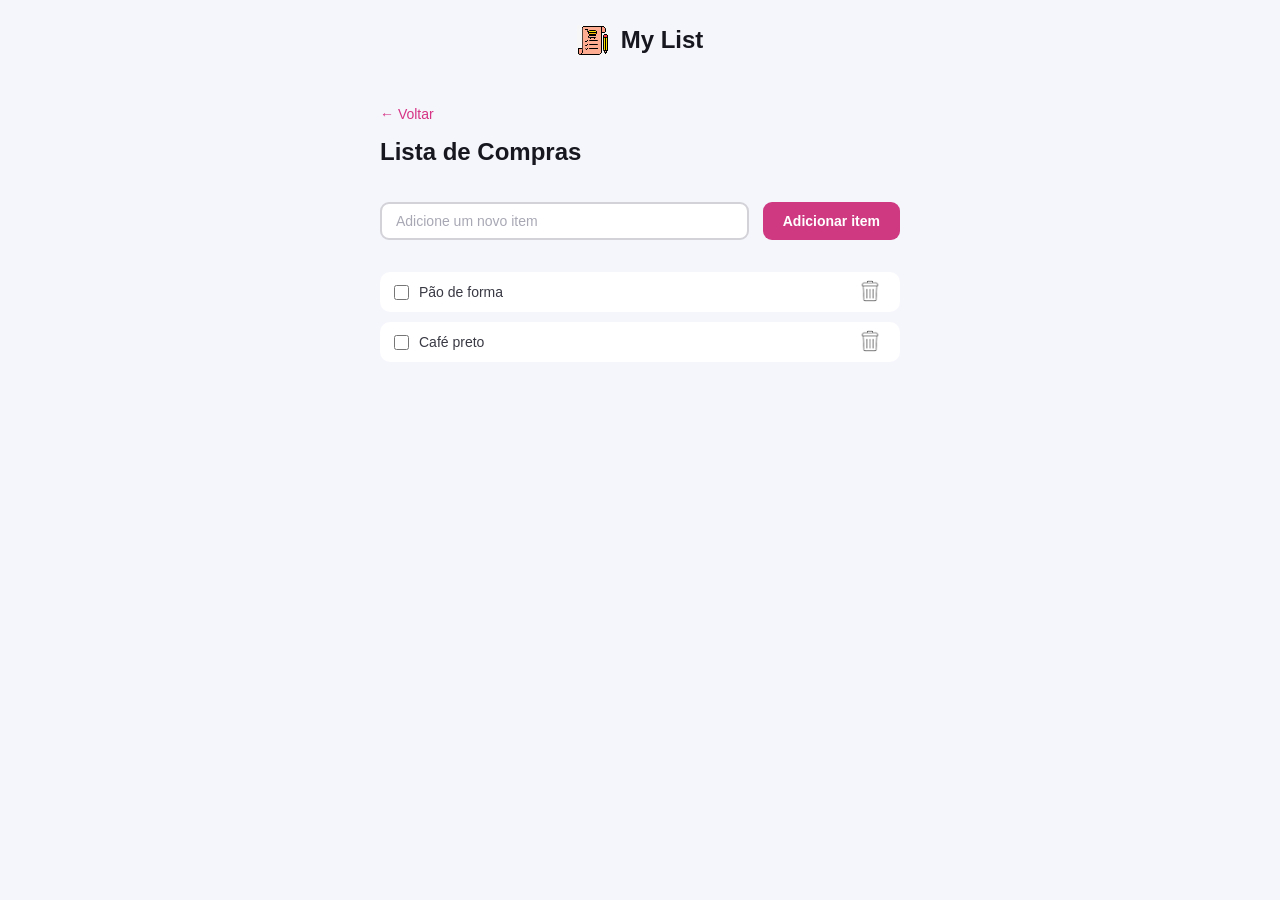
<file: index.html>
<!DOCTYPE html>
<html lang="pt-BR">
<head>
    <meta charset="UTF-8">
    <meta name="viewport" content="width=device-width, initial-scale=1.0">
    <title>Lista de compras</title>
    <link rel="stylesheet" href="style.css">
</head>

<body>

    <header class="header">
        <img src="./img/logo.png" alt="LISTA DE COMPRAS" class="logo">
        <h2>My List</h2>
    </header>

    <main class="container">

        <button onclick="window.location.href='obrigado.html'" class="back-button" id="backButton">
            ← Voltar
        </button>

        <h1>Lista de Compras</h1>

        <section class="add-item">
            <input type="text" id="itemInput" placeholder="Adicione um novo item">
            <button id="addButton">Adicionar item</button>
        </section>

        <ul id="itemList">

            <li class="item">
                <label>
                    <input type="checkbox" class="item-checkbox">
                    <span class="item-name">Pão de forma</span>
                </label>
                <button class="remove-button" title="Remover item">
                    <img src="./img/lixeira.png" alt="icone de lixeira">
                </button>
            </li>

            <li class="item">
                <label>
                    <input type="checkbox" class="item-checkbox">
                    <span class="item-name">Café preto</span>
                </label>

                <button class="remove-button" title="Remover item">
                    <img src="./img/lixeira.png" alt="icone de lixeira">
                </button>
            </li>

        </ul>

        <!-- Mensagem de alerta -->
        <section id="alertMessage" class="alert hidden">
            <img src="./img/Icon.png" alt="icone de alerta">
            <span id="alertText">O item foi removido da lista</span>
            <button id="closeAlert">X</button>
        </section>

    </main>

    <script src="script.js"></script>

</body>
</html>
</file>
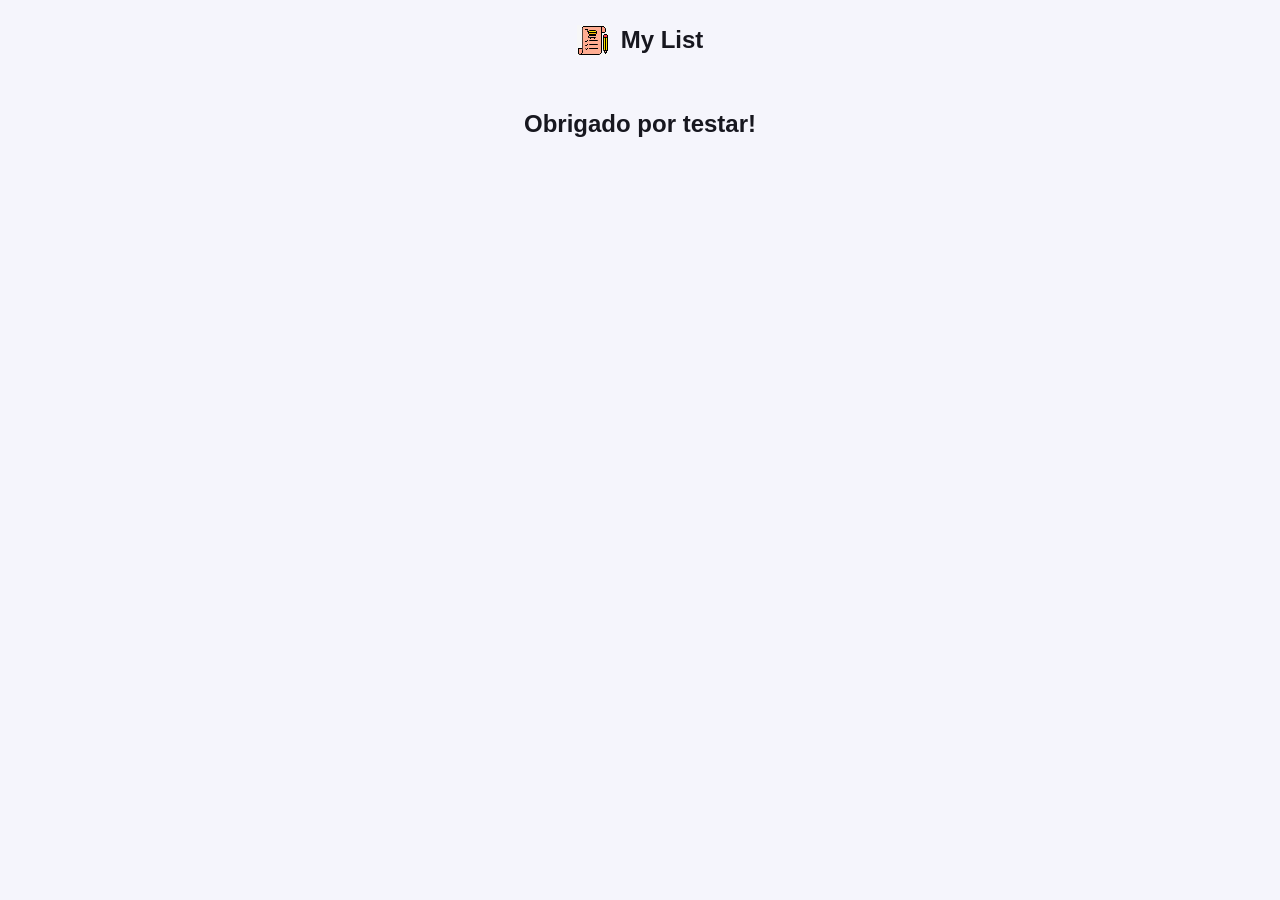
<file: obrigado.html>
<!DOCTYPE html>
<html lang="pt-BR">
<head>
    <meta charset="UTF-8">
    <meta name="viewport" content="width=device-width, initial-scale=1.0">
    <title>Obrigado</title>
    <link rel="stylesheet" href="style.css">
</head>
<body>
    <header class="header">
        <img src="./img/logo.png" alt="LISTA DE COMPRAS" class="logo">
        <h2>My List</h2>
    </header>
    <main class="main">
        <h1 class="titulo">Obrigado por testar!</h1>
    </main>

</body>
</html>
</file>
<file: style.css>
* {
    margin: 0;
    padding: 0;
    box-sizing: border-box;
}

body {
    min-height: 100vh;
    background-color: #f5f5fc;
    font-family: Arial, Helvetica, sans-serif;
    color: #17171f;
    display: flex;
    flex-direction: column;
}

.main {
	display: flex;
	margin: 30px auto;
}

/* =========================
   HEADER
========================= */

.header {
    height: 80px;
    display: flex;
    justify-content: center;
    align-items: center;
}

.logo {
    display: flex;
    align-items: center;
    gap: 8px;
    margin-right: 12px;
    font-size: 24px;
    font-weight: bold;
    color: #34343f;
}

/* =========================
   CONTAINER
========================= */

.container {
    width: 520px;
    max-width: calc(100% - 40px);
    margin: 25px auto;
}

/* =========================
   VOLTAR
========================= */

.back-button {
    border: none;
    background: transparent;
    color: #d63384;
    font-size: 14px;
    cursor: pointer;
    padding: 0;
    margin-bottom: 16px;
}

.back-button:hover {
    text-decoration: underline;
}

/* =========================
   TÍTULO
========================= */

h1 {
    font-size: 24px;
    font-weight: 700;
    margin-bottom: 36px;
}

/* =========================
   ADICIONAR ITEM
========================= */

.add-item {
    display: flex;
    gap: 14px;
    margin-bottom: 32px;
}

#itemInput {
    flex: 1;
    height: 38px;
    border: 2px solid #d2d2d8;
    border-radius: 9px;
    padding: 0 14px;
    font-size: 14px;
    outline: none;
    background-color: white;
}

#itemInput:focus {
    border-color: #d63384;
}

#itemInput::placeholder {
    color: #a8a8b5;
}

#addButton {
    height: 38px;
    border: none;
    border-radius: 9px;
    padding: 0 20px;
    background-color: #ce3981;
    color: white;
    font-size: 14px;
    font-weight: bold;
    cursor: pointer;
}

#addButton:hover {
    background-color: #b92f71;
}

/* =========================
   LISTA
========================= */

#itemList {
    list-style: none;
    display: flex;
    flex-direction: column;
    gap: 10px;
}

.item {
    min-height: 40px;
    background-color: white;
    border-radius: 10px;
    padding: 0 14px;
    display: flex;
    align-items: center;
    justify-content: space-between;
    transition: opacity 0.2s;
}

.item label {
    display: flex;
    align-items: center;
    gap: 10px;
    cursor: pointer;
    flex: 1;
}

.item-checkbox {
    width: 15px;
    height: 15px;
    cursor: pointer;
}

.item-name {
    font-size: 14px;
    color: #393944;
}

/* Item concluído */

.item.completed {
    opacity: 0.5;
}

.item.completed .item-name {
    text-decoration: line-through;
}

/* =========================
   BOTÃO REMOVER
========================= */

.remove-button {
    border: none;
    background: transparent;
    cursor: pointer;
    padding: 5px;
    opacity: 0.6;
    transition: opacity 0.2s;
}

.remove-button:hover {
    opacity: 1;
}

/* =========================
   ALERTA
========================= */

.alert {
    margin-top: 30px;
    min-height: 38px;
    padding: 0 12px;
    border-radius: 9px;
    display: flex;
    align-items: center;
    gap: 8px;
    background-color: #d23e4b;
    color: white;
    font-size: 14px;
    font-weight: bold;
}

.alert button {
    margin-left: auto;
    margin-right: 11px;
    border: none;
    background: transparent;
    color: white;
    font-size: 20px;
    cursor: pointer;
}

.hidden {
    display: none;
}

/* =========================
   RESPONSIVO
========================= */

@media (max-width: 600px) {

    .container {
        width: 100%;
    }

    .add-item {
        flex-direction: column;
    }

    #addButton {
        width: 100%;
    }
}
</file>
